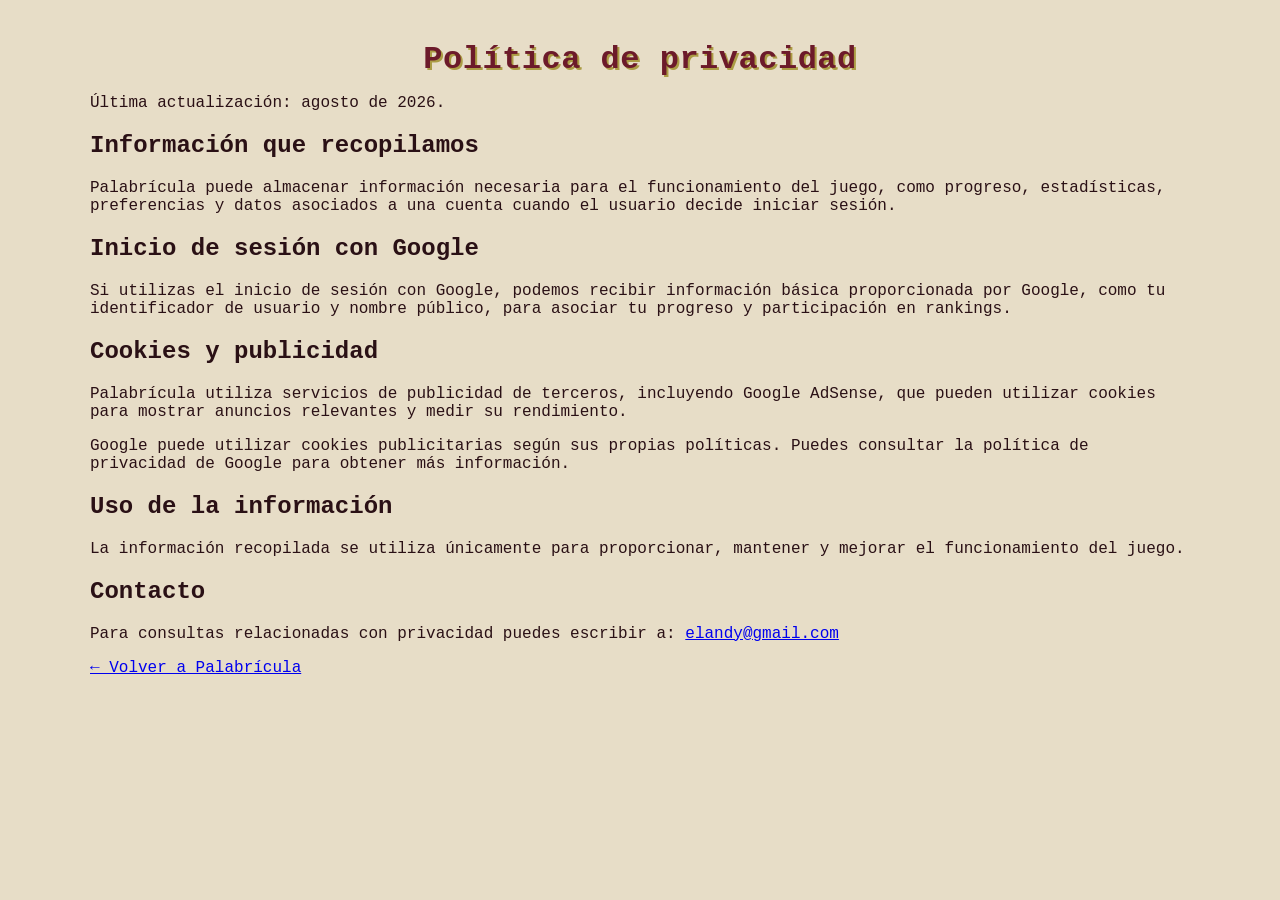
<file: frontend/privacy.html>
<!DOCTYPE html>
<html lang="es">
<head>
    <meta charset="utf-8">
    <meta name="viewport" content="width=device-width, initial-scale=1">

    <title>Política de privacidad - Palabrícula</title>

    <link rel="stylesheet" href="css/style.css">
</head>

<body>

<div class="app">

    <div class="legal-page">

        <h1>Política de privacidad</h1>

        <p>
            Última actualización: agosto de 2026.
        </p>

        <h2>Información que recopilamos</h2>

        <p>
            Palabrícula puede almacenar información necesaria para el funcionamiento
            del juego, como progreso, estadísticas, preferencias y datos asociados
            a una cuenta cuando el usuario decide iniciar sesión.
        </p>

        <h2>Inicio de sesión con Google</h2>

        <p>
            Si utilizas el inicio de sesión con Google, podemos recibir información
            básica proporcionada por Google, como tu identificador de usuario y
            nombre público, para asociar tu progreso y participación en rankings.
        </p>

        <h2>Cookies y publicidad</h2>

        <p>
            Palabrícula utiliza servicios de publicidad de terceros, incluyendo
            Google AdSense, que pueden utilizar cookies para mostrar anuncios
            relevantes y medir su rendimiento.
        </p>

        <p>
            Google puede utilizar cookies publicitarias según sus propias políticas.
            Puedes consultar la política de privacidad de Google para obtener más
            información.
        </p>

        <h2>Uso de la información</h2>

        <p>
            La información recopilada se utiliza únicamente para proporcionar,
            mantener y mejorar el funcionamiento del juego.
        </p>

        <h2>Contacto</h2>

        <p>
            Para consultas relacionadas con privacidad puedes escribir a:
            <a href="mailto:elandy@gmail.com">
                elandy@gmail.com
            </a>
        </p>

        <p>
            <a href="/">← Volver a Palabrícula</a>
        </p>

    </div>

</div>

</body>
</html>
</file>
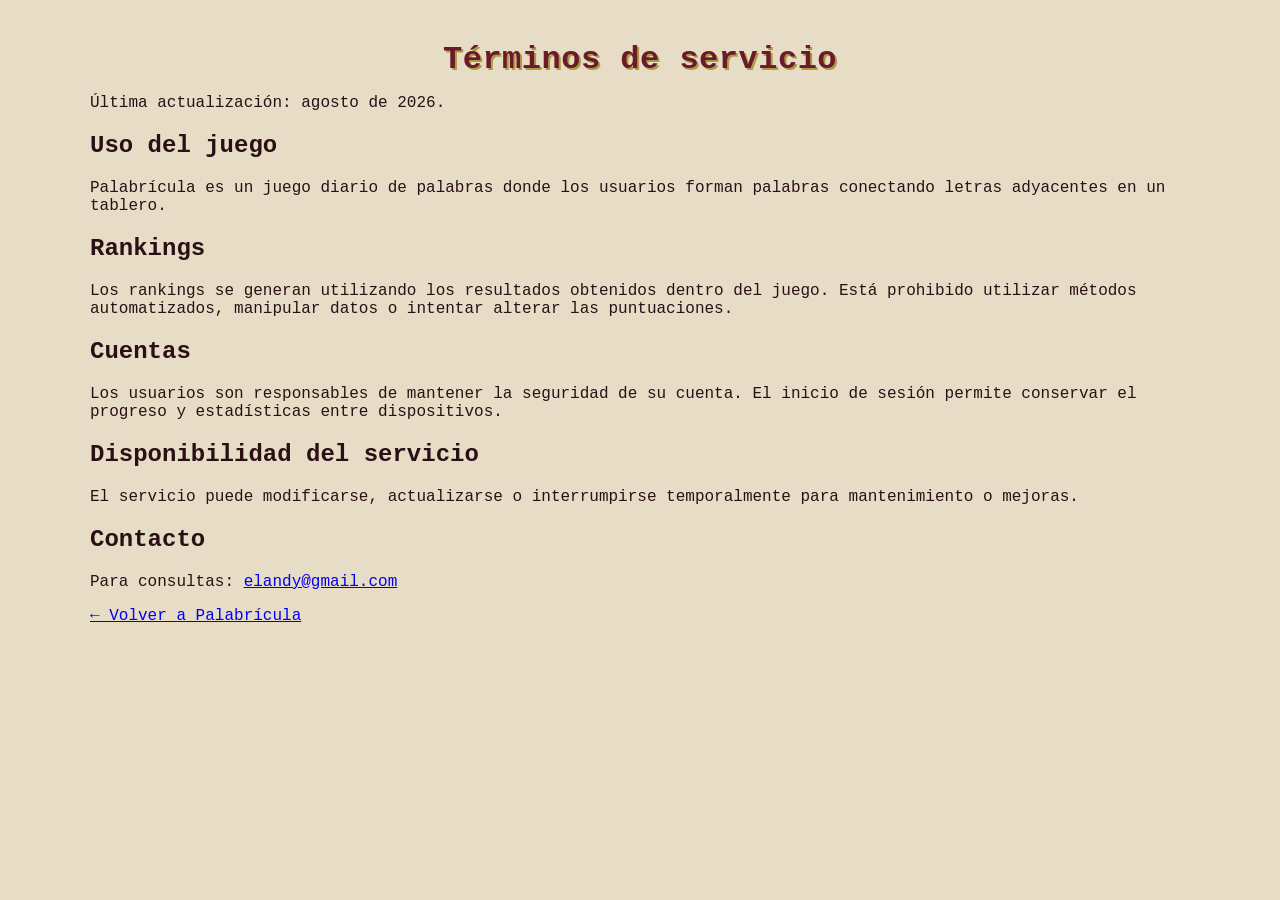
<file: frontend/terms.html>
<!DOCTYPE html>
<html lang="es">
<head>
    <meta charset="utf-8">
    <meta name="viewport" content="width=device-width, initial-scale=1">

    <title>Términos de servicio - Palabrícula</title>

    <link rel="stylesheet" href="css/style.css">
</head>

<body>

<div class="app">

    <div class="legal-page">

        <h1>Términos de servicio</h1>

        <p>
            Última actualización: agosto de 2026.
        </p>

        <h2>Uso del juego</h2>

        <p>
            Palabrícula es un juego diario de palabras donde los usuarios forman
            palabras conectando letras adyacentes en un tablero.
        </p>

        <h2>Rankings</h2>

        <p>
            Los rankings se generan utilizando los resultados obtenidos dentro del
            juego. Está prohibido utilizar métodos automatizados, manipular datos
            o intentar alterar las puntuaciones.
        </p>

        <h2>Cuentas</h2>

        <p>
            Los usuarios son responsables de mantener la seguridad de su cuenta.
            El inicio de sesión permite conservar el progreso y estadísticas entre
            dispositivos.
        </p>

        <h2>Disponibilidad del servicio</h2>

        <p>
            El servicio puede modificarse, actualizarse o interrumpirse
            temporalmente para mantenimiento o mejoras.
        </p>

        <h2>Contacto</h2>

        <p>
            Para consultas:
            <a href="mailto:elandy@gmail.com">
                elandy@gmail.com
            </a>
        </p>

        <p>
            <a href="/">← Volver a Palabrícula</a>
        </p>

    </div>

</div>

</body>
</html>
</file>
<file: frontend/css/style.css>
/* ==========================================
   Theme matched to the game banner artwork:
   deep maroon frames, cream parchment panels,
   gold rivets, glowing purple gem accents.
   No gradients on UI chrome, flat colors only
   (gems keep a soft glow, same as the artwork).
   ========================================== */

:root {
    --maroon:      #6c1a2a;
    --maroon-deep: #3c0d16;
    --ink:         #2a1015;

    --cream:       #ebf4df;
    --cream-shade: #d7e2c4;
    --parchment:   #e7ddc7;

    --gold:        #ab9c44;
    --gold-light:  #d8c878;

    --gem:         #ba33f6;
    --gem-glow:    rgba(186, 51, 246, 0.55);

    --green:       #4caf50;
    --green-dark:  #2e7d32;
    --red:         #c73b3b;
    --red-dark:    #8f2424;

    --border-soft: rgba(42, 16, 21, 0.3);
    --shadow-sm:   2px 2px 0 rgba(42, 16, 21, 0.25);
    --shadow-md:   3px 3px 0 rgba(42, 16, 21, 0.3);
}

body {
    font-family: 'Courier New', ui-monospace, monospace;
    margin: 0;
    padding: 0;

    background: var(--parchment);

    color: var(--ink);
    min-height: 100vh;
}

.app {
    max-width: 1100px;
    margin: 0 auto;
    padding: 20px 40px;
}

h1 {
    text-align: center;
    margin-bottom: 5px;

    font-size: 32px;
    font-weight: 800;
    letter-spacing: 0.5px;

    color: var(--maroon);
    text-shadow: 2px 2px 0 var(--gold);
}

#game-banner {
    display: block;

    width: min(475px, 100%);
    height: auto;

    image-rendering: pixelated;
    image-rendering: crisp-edges;

    user-select: none;
    pointer-events: none;
}

.top-bar {
    display: grid;
    grid-template-columns: auto 1fr auto;
    align-items: center;
    column-gap: 16px;

    padding: 10px 18px;
    margin-bottom: 10px;

    background: var(--maroon);
    border: 3px solid var(--maroon-deep);
    border-radius: 10px;

    box-shadow: var(--shadow-md);
}

.top-bar-left,
.top-bar-right {
    display: flex;
    flex-direction: column; /* stack vertically */
    gap: 8px;
}

.top-bar-left {
    justify-self: start;
}

.top-bar-right {
    justify-self: end;
}

.top-bar-center {
    display: flex;
    justify-content: center;
}

.top-bar .menu-btn {
    width: 42px;
    height: 42px;
    padding: 0;

    display: flex;
    align-items: center;
    justify-content: center;
}

@media (max-width: 768px) {

    .top-bar {
        grid-template-columns: auto 1fr auto;
        align-items: center;
        column-gap: 10px;

        padding: 8px 10px;
    }

    .top-bar-left,
    .top-bar-right {
        flex-direction: column; /* still vertical on mobile */
        gap: 6px;
    }

    .top-bar .menu-btn {
        width: 38px;
        height: 38px;
        font-size: 16px;
    }

    #game-banner {
        width: min(280px, 100%);
    }
}
.progress-container {
    position: relative;
    min-width: 120px;
    padding: 6px 10px;
    border: 1px solid var(--maroon);
    border-radius: 6px;
    background: var(--maroon-deep);
    overflow: hidden;
    display: inline-flex;
    align-items: center;
    justify-content: center;
}

.progress-bar {
    position: absolute;
    left: 0;
    top: 0;
    height: 100%;
    width: 0%;
    background: var(--green);
    transition: width 0.2s ease;
    z-index: 0;
}

.progress-text {
    position: relative;
    z-index: 1;
    font-size: 14px;
    font-weight: 700;
    color: var(--cream);
    white-space: nowrap;
    min-height: 28px;
    align-content: center;
}

#current-word {
    height: 40px;
    display: flex;
    align-items: center;
    justify-content: center;

    font-size: 24px;
    font-weight: 700;
    color: var(--ink);

    margin-bottom: 20px;
}

.floating-word {
    position: fixed;
    justify-content: center;
    font-size: 26px;
    font-weight: 700;
    pointer-events: none;
    opacity: 0;
    z-index: 9999;
}

.floating-word.correct {
    color: var(--green);
}

.floating-word.wrong {
    color: var(--red);
}

.floating-word.found {
    color: var(--gold);
}

.floating-word.active.correct {
    animation: fadeUp 450ms ease forwards;
}

.floating-word.active.wrong {
    animation: fadeUp 450ms ease;
}

.floating-word.active.found {
    animation: fadeUp 450ms ease;
}

@keyframes fadeUp {
    0% { opacity: 1; transform: translate(-50%, -50%) translateY(0); }
    100% { opacity: 0; transform: translate(-50%, -20%) translateY(-20px); }
}

/* layout split */
.game-layout {
    display: flex;
    justify-content: center;
    align-items: flex-start;
    gap: 60px;
}

/* board side */
.left-panel {
    display: flex;
    flex-direction: column;
    align-items: center;
    gap: 12px;
}
#ad-slot {
    width: 100%;
    min-height: 1px; /* set to 50px when we have ads, prevents layout jump while the ad loads  */
    display: flex;
    justify-content: center;
}

/* ---- ornate frame: shared by the board, dialogs and the
   player nameplate so they read as one family with the banner ---- */
#board,
.modal-card,
#player-info {
    position: relative;

    border: 3px solid var(--maroon);
    border-radius: 6px;

    background-color: var(--cream);
    background-image:
        radial-gradient(circle, var(--gold) 42%, transparent 46%),
        radial-gradient(circle, var(--gold) 42%, transparent 46%),
        radial-gradient(circle, var(--gold) 42%, transparent 46%),
        radial-gradient(circle, var(--gold) 42%, transparent 46%);
    background-size: 8px 8px;
    background-position:
        3px 3px,
        calc(100% - 3px) 3px,
        3px calc(100% - 3px),
        calc(100% - 3px) calc(100% - 3px);
    background-repeat: no-repeat;
}

/* small glowing gem, top and bottom center, matching the banner */
#board::before,
#board::after,
#player-info::before,
#player-info::after {
    content: "";
    position: absolute;
    left: 50%;
    width: 7px;
    height: 7px;
    transform: translateX(-50%) rotate(45deg);
    background: var(--gem);
    box-shadow: 0 0 6px 1px var(--gem-glow);
    border-radius: 1px;
    pointer-events: none;
}

#board::before,
.modal-card::before,
#player-info::before {
    top: -4px;
}

#board::after,
.modal-card::after,
#player-info::after {
    bottom: -4px;
}

#board {
    display: grid;
    gap: 6px;
    padding: 10px;
    box-shadow: var(--shadow-md);
}

.cell {
    width: var(--cell-size, 70px);
    height: var(--cell-size, 70px);

    display: flex;
    align-items: center;
    justify-content: center;

    font-size: 22px;
    font-weight: 700;

    background-image: url("/assets/tiles4.png");
    background-size: 200% 200%;
    background-position: 0% 0%;
    background-repeat: no-repeat;

    image-rendering: pixelated;

    border-radius: 4px;

    user-select: none;
    touch-action: none;

    transition: transform .08s ease;

    position: relative;
    animation: tileHue 15s linear infinite;
}

@keyframes tileHue {
    from {
        filter: hue-rotate(0deg);
    }
    to {
        filter: hue-rotate(360deg);
    }
}

.cell-start-count {
    z-index: 2;
    position: absolute;
    top: 3px;
    right: 4px;

    font-size: 11px;
    font-weight: 700;

    color: var(--ink);
    background: var(--cream);
    border-radius: 3px;
    padding: 0 2px;

    pointer-events: none;
    user-select: none;
}

.cell:active {
    transform: scale(0.97);
}

.cell.selected {
    background-position: 0% 100%;
}

.cell.exhausted {
    background-position: 100% 0%;
    opacity: 1;
}

.cell.selected.exhausted {
    background-position: 100% 100%;
}

/* Mobile layout */
@media (max-width: 768px) {

    .app {
        padding: 12px;
    }

    .game-layout {
        flex-direction: column;
        align-items: center;
        gap: 20px;
    }

    .left-panel,
    .right-panel {
        width: 100%;
    }

    .right-panel {
        max-height: none;
        overflow-y: visible;
        padding-right: 0;
    }

    #board {
        justify-content: center;
    }

    #board .cell {
        width: min(20vw, 70px);
        height: min(20vw, 70px);
        font-size: min(6vw, 22px);
    }

    #current-word {
        font-size: 22px;
        margin-bottom: 12px;
    }

    #definition-tooltip {
        max-width: calc(100vw - 24px);
    }
}

/* word list side */
.right-panel {
    width: var(--board-width, 260px); /* 260px fallback before JS sets it */
    overflow-y: auto;
    padding-right: 6px;
}
#found-words {
    display: flex;
    flex-direction: column;
    gap: 14px;
}

.word-group {
    display: flex;
    flex-direction: column;
    gap: 8px;

    padding: 10px;
    border: 1px solid var(--maroon);
    border-radius: 8px;

    background: var(--cream);
    box-shadow: var(--shadow-sm);
}

.word-group-title {
    font-size: 14px;
    font-weight: 700;
    color: var(--maroon);
}

.word-group-words {
    display: flex;
    flex-wrap: wrap;
    gap: 6px;
}

.word-chip {
    display: inline-flex;
    align-items: center;

    padding: 4px 8px;

    border: 1px solid var(--border-soft);
    border-radius: 5px;

    background: var(--cream-shade);
    box-shadow: var(--shadow-sm);

    font-size: 14px;
    font-weight: 700;
    color: var(--ink);

    white-space: nowrap;
}

.word-hints {
    width: 100%;
    box-sizing: border-box;

    margin-bottom: 10px;

    padding: 10px;

    background: var(--cream);
    border: 1px solid var(--maroon);
    border-radius: 8px;

    box-shadow: var(--shadow-sm);
}

.word-hints-title {
    font-weight: 700;
    color: var(--maroon);
    margin-bottom: 8px;
}

.word-hints-buttons {
    display: flex;
    gap: 6px;
    flex-wrap: wrap;
}

.word-hints button {
    cursor: pointer;

    border: 1px solid var(--maroon);
    border-radius: 6px;

    padding: 5px 8px;

    background: var(--cream-shade);
    color: var(--ink);

    font-weight: 700;
}

/* word definition tooltip */
#definition-tooltip {
    position: fixed;
    max-width: 320px;
    background: var(--cream);
    border: 1px solid var(--maroon);
    border-radius: 8px;
    padding: 10px 12px;
    box-shadow: var(--shadow-md);
    font-size: 14px;
    line-height: 1.3;
    color: var(--ink);
    z-index: 10000;

    opacity: 0;
    pointer-events: none;
    transform: translateY(5px);
    transition: opacity 0.12s ease, transform 0.12s ease;

    /* if definition is too long, scroll it */
    max-height: calc(100vh - 24px);
    overflow-y: auto;
}

#definition-tooltip.active {
    opacity: 1;
    transform: translateY(0);
    pointer-events: auto;
}
.tooltip-header {
    display: flex;
    align-items: flex-start;
    justify-content: space-between;
    gap: 8px;
    margin-bottom: 4px;
}

.tooltip-close {
    flex: 0 0 auto;

    width: 22px;
    height: 22px;

    display: flex;
    align-items: center;
    justify-content: center;

    border: none;
    border-radius: 5px;

    background: var(--maroon);
    color: var(--cream);

    font-size: 14px;
    line-height: 1;
    cursor: pointer;

    padding: 0;
}

.tooltip-close:hover {
    background: var(--maroon-deep);
}

.tooltip-close:active {
    transform: translate(1px, 1px);
}
/* ==========================================
   Modal
   ========================================== */

.modal {
    position: fixed;
    top: 0;
    left: 0;
    right: 0;
    bottom: 0;

    display: flex;
    justify-content: center;
    align-items: center;

    background: rgba(42, 16, 21, 0.55);

    z-index: 999999;
}

.modal.hidden {
    display: none;
}

.hidden {
    display: none !important;
}

.modal-card {
    position: relative;
    width: min(420px, calc(100vw - 40px));
    max-height: calc(100vh - 40px);

    padding: 16px;

    overflow-y: auto;

    box-sizing: border-box;

    box-shadow: 4px 4px 0 rgba(42, 16, 21, 0.3);
}
.modal-close {
    width: 34px !important;
    height: 34px;

    margin: 0 !important;
    padding: 0;

    flex: 0 0 34px;

    display: flex;
    align-items: center;
    justify-content: center;

    background: var(--maroon);
    color: var(--cream);

    border: none;
    border-radius: 6px;

    font-size: 20px;
    line-height: 1;

    cursor: pointer;

    box-shadow: var(--shadow-sm);
}

.modal-close:hover {
    background: var(--maroon-deep);
}

.modal-close:active {
    transform: translate(1px,1px);
    box-shadow: none;
}
.modal-card h2 {
    margin-top: 0;
    margin-bottom: 8px;
    color: var(--maroon);
    text-align: center;
}

.modal-card p {
    margin-bottom: 18px;
    color: var(--ink);
    padding: 5px;
}

.modal-card input {
    width: 100%;
    box-sizing: border-box;

    padding: 12px;

    font-size: 16px;
    font-family: inherit;

    border: 1px solid var(--border-soft);
    border-radius: 8px;

    outline: none;

    background: var(--cream);
    color: var(--ink);
}

.modal-card input:focus {
    outline: 2px solid var(--gold);
    outline-offset: 1px;
}
.modal-header {
    display: flex;
    align-items: center;
    justify-content: space-between;
    width: 100%;
}
.modal-card button {
    margin-top: 16px;

    width: 100%;

    padding: 12px;

    border: none;
    border-radius: 8px;

    font-size: 16px;
    font-weight: 700;
    font-family: inherit;

    cursor: pointer;

    background: var(--maroon);
    color: var(--cream);

    box-shadow: var(--shadow-sm);
    transition: transform .1s;
}

.modal-card button:hover {
    background: var(--maroon-deep);
}

.modal-card button:active {
    box-shadow: none;
    transform: translate(1px, 1px);
}

.modal-error {
    color: var(--red-dark);
    font-size: 14px;
    margin-top: 10px;
    min-height: 18px;
}

.meta-bar {
    display: flex;
    justify-content: center;
    align-items: center;
    gap: 8px;
    font-size: 14px;
    color: var(--ink);
}

.meta-sep {
    opacity: 0.5;
}

#player-info {
    display: table;
    position: relative;

    margin: 10px auto 14px;
    padding: 6px 14px;

    color: var(--maroon);

    font-weight: 700;
    letter-spacing: .04em;

    image-rendering: pixelated;
}

.player-info-container {
    display: flex;
    justify-content: center;
    align-items: center;
}

/* person icon takes ::before here, so only the bottom gem (::after,
   inherited from the shared rule above) shows on this smaller nameplate */
#player-info::before {
    content: "👤 ";
    position: static;
    width: auto;
    height: auto;
    transform: none;
    background: none;
    box-shadow: none;
    border-radius: 0;
    opacity: .75;
}

#player-info::after {
    width: 6px;
    height: 6px;
    bottom: -3px;
}

.menu-btn {
    border: 1px solid var(--maroon);
    border-radius: 6px;
    padding: 8px 10px;
    background: var(--cream);
    color: var(--ink);
    font-size: 18px;
    cursor: pointer;
    box-shadow: var(--shadow-sm);
}

.menu-btn:hover {
    background: var(--gold-light);
}

.menu-btn:active {
    box-shadow: none;
    transform: translate(1px, 1px);
}

.leaderboard-header {
    display: flex;
    justify-content: space-between;
    align-items: center;
}

.leaderboard-title {
    font-weight: 700;
    font-size: 18px;
    color: var(--maroon);
}

#leaderboard-date {
    font-size: 18px;
    opacity: 0.7;
}

#leaderboard-list {
    display: flex;
    flex-direction: column;
    gap: 8px;
    align-items: flex-start; /* prevents stretching */
}

#statistics-list {
    display: flex;
    flex-direction: column;
    gap: 8px;
    align-items: flex-start; /* prevents stretching */
}

#leaderboard-list .word-chip {
    display: inline-flex;
    width: auto;          /* stop full width */
    align-self: flex-start;
}

.leaderboard-controls {
    display: flex;
    align-items: center;
    gap: 12px;
    margin-bottom: 12px;
}

.leaderboard-tabs {
    flex: 1;
    display: flex;
    gap: 3px;
    margin-bottom: 12px;
}

.leaderboard-tabs button {
    flex: 1;
}

.leaderboard-bonus-toggle {
    flex: 1;

    display: flex;
    justify-content: flex-end;
    align-items: center;
    gap: 8px;

    white-space: nowrap;
    font-size: 14px;
    font-weight: 500;
}

.leaderboard-bonus-toggle input[type="checkbox"] {
    margin: 0;
    width: auto;
}

.leaderboard-tabs button {
    flex: 1;

    padding: 4px 1px;
    font-size: 14px;
    font-weight: 500;
    font-family: inherit;

    border: 1px solid var(--maroon);
    border-radius: 6px;
    background: var(--cream);
    color: var(--ink);

    cursor: pointer;
    transition: background-color 0.15s;
}

.leaderboard-tabs button:hover {
    background: var(--cream-shade);
}

.leaderboard-tabs button.active {
    background: var(--maroon);
    color: var(--cream);
    border-color: var(--maroon);
}

@keyframes victoryPop {
    0% {
        opacity: 0;
        transform: scale(0.7) translateY(20px);
    }

    70% {
        transform: scale(1.05) translateY(-5px);
    }

    100% {
        opacity: 1;
        transform: scale(1) translateY(0);
    }
}

.victory-image {
    display: flex;
    justify-content: center;
    align-items: center;
    width: 256px;
    height: 144px;
    margin: 0 auto;
}
.victory-image img {
    transform: scale(2);
    image-rendering: pixelated;
    image-rendering: crisp-edges;
}

.footer-links a:hover {
    color: var(--maroon);
    text-decoration: underline;
}
.footer-links code {
    font-family: inherit;
    background: none;
    color: var(--gold);
    font-weight: 700;
}
.footer-sep {
    color: var(--gold);
    opacity: 0.7;
}
.modal-mascot {
    display: block;
    margin: 0 auto 14px;

    width: 192px;
    max-width: 100%;
    height: auto;

    image-rendering: pixelated;
    image-rendering: crisp-edges;

    pointer-events: none;
    user-select: none;
}
#help-modal .modal-card {
    width: min(700px, calc(100vw - 40px));
}
.help-list{
    padding-left:22px;
    margin-bottom:18px;
}

.help-list li{
    margin-bottom:8px;
}

#share-text{
    width:100%;
    box-sizing:border-box;
    resize:none;

    padding:12px;

    font-family:inherit;
    font-size:15px;

    background:var(--cream);
    color:var(--ink);

    border:1px solid var(--border-soft);
    border-radius:8px;
}
.help-cat {
    display: flex;
    justify-content: center;
    margin-bottom: 10px;
}

.help-cat img {
    image-rendering: pixelated;
    image-rendering: crisp-edges;
}
.help-footer {
    margin: 16px 0;

    padding: 14px;

    background: var(--cream-shade);

    border: 2px solid var(--maroon);
    border-radius: 8px;

    text-align: center;

    box-shadow: var(--shadow-sm);
}

.help-footer .footer-credit {
    margin-top: 0;
}

.help-footer .footer-links {
    margin-bottom: 0;
}
.help-mini-board {
    --cell-size: 48px;
    margin-top: 20px;
    display: grid;
    grid-template-columns: repeat(3, var(--cell-size));
    gap: 6px;
    justify-content: center;
}
.help-cell-example .cell {
    --cell-size: 56px;
    font-size: 18px; /* scale the letter down to match */
}
.help-section {
    margin: 12px 0;

    border: 1px solid var(--maroon);
    border-radius: 8px;

    background: var(--cream);

    box-shadow: var(--shadow-sm);

    overflow: hidden;
}
.help-section summary {
    padding: 12px 16px;

    background: var(--cream-shade);

    font-weight: 700;

    cursor: pointer;

    user-select: none;
}
.help-example-row {
    display: flex;
    gap: 24px;
    justify-content: center;
    flex-wrap: nowrap;
}
.help-cell-example {
    display: flex;
    flex-direction: column;
    align-items: center;

    flex: 1 1 0;   /* split available width equally */
    min-width: 0;  /* was implicitly auto — let it shrink below content size */
    width: auto;   /* remove the fixed 180px */

    text-align: center;
    padding: 5px;
    margin: 5px;
    border: 1px solid var(--border-soft);
    border-radius: 8px;
    background: var(--parchment);
}
.example-cell-start-count {
    z-index: 2;
    position: absolute;
    top: 3px;
    right: 4px;

    font-size: 11px;
    font-weight: 700;

    color: var(--ink);
    background: var(--cream);
    border-radius: 3px;
    padding: 0 2px;

    pointer-events: none;
    user-select: none;
}
.countdown {
    display: inline-flex;
    justify-content: center;
    align-items: center;

    margin: 10px;
    padding: 8px 14px;

    background: var(--maroon);
    color: var(--cream);

    border-radius: 6px;

    font-size: 18px;
    font-weight: 700;

    box-shadow: var(--shadow-sm);
}
.leaderboard-countdown {
    margin-top: 4px;

    font-size: 13px;
    font-weight: 700;

    color: var(--maroon);
}

.footer-credit {
    margin: 0 0 8px;

    font-size: 0.85rem;
    font-weight: 700;

    color: var(--maroon);
    text-align: center;
}

.footer-links {
    display: flex;
    justify-content: center;
    align-items: center;

    gap: 8px;

    font-size: 0.8rem;
}

.footer-links a {
    color: var(--ink);
    text-decoration: none;

    transition: color 0.15s;
}

.footer-links a:hover {
    color: var(--maroon);
    text-decoration: underline;
}

.footer-sep {
    color: var(--gold);
    opacity: 0.7;
}

.help-footer {
    margin-top: 16px;
    padding: 12px;
    background: var(--cream);
    border: 1px solid var(--maroon);
    border-radius: 8px;

    box-shadow: var(--shadow-sm);

    text-align: center;
}
.footer {
    display: flex;
    justify-content: center;
    align-items: center;
}
</file>
